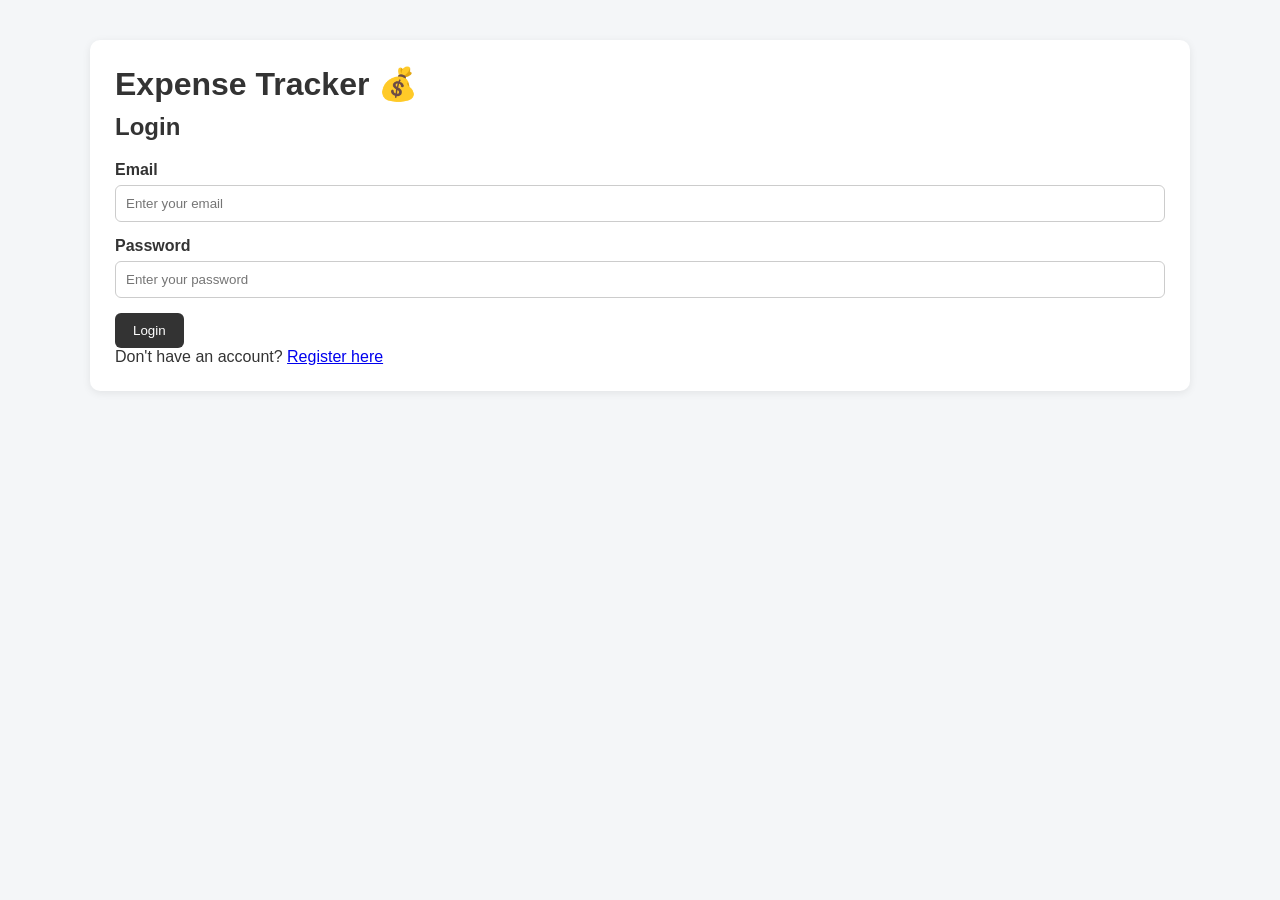
<file: frontend/login.html>
<!DOCTYPE html>
<html lang="en">

<head>
    <meta charset="UTF-8">
    <meta name="viewport" content="width=device-width, initial-scale=1.0">

    <title>Login - Expense Tracker</title>

    <link rel="stylesheet" href="style.css">
</head>

<body>

    <div class="container">

        <div class="expense-form">

            <h1>Expense Tracker 💰</h1>

            <h2>Login</h2>

            <div class="form-group">

                <label for="login-email">
                    Email
                </label>

                <input
                    type="email"
                    id="login-email"
                    placeholder="Enter your email"
                >

            </div>


            <div class="form-group">

                <label for="login-password">
                    Password
                </label>

                <input
                    type="password"
                    id="login-password"
                    placeholder="Enter your password"
                >

            </div>


            <button type="button" id="login-btn">
                Login
            </button>

            <p id="login-message"></p>
            <p>
                Don't have an account?
                <a href="register.html">Register here</a>
            </p>

        </div>

    </div>

    <script src="login.js"></script>

</body>

</html>
</file>
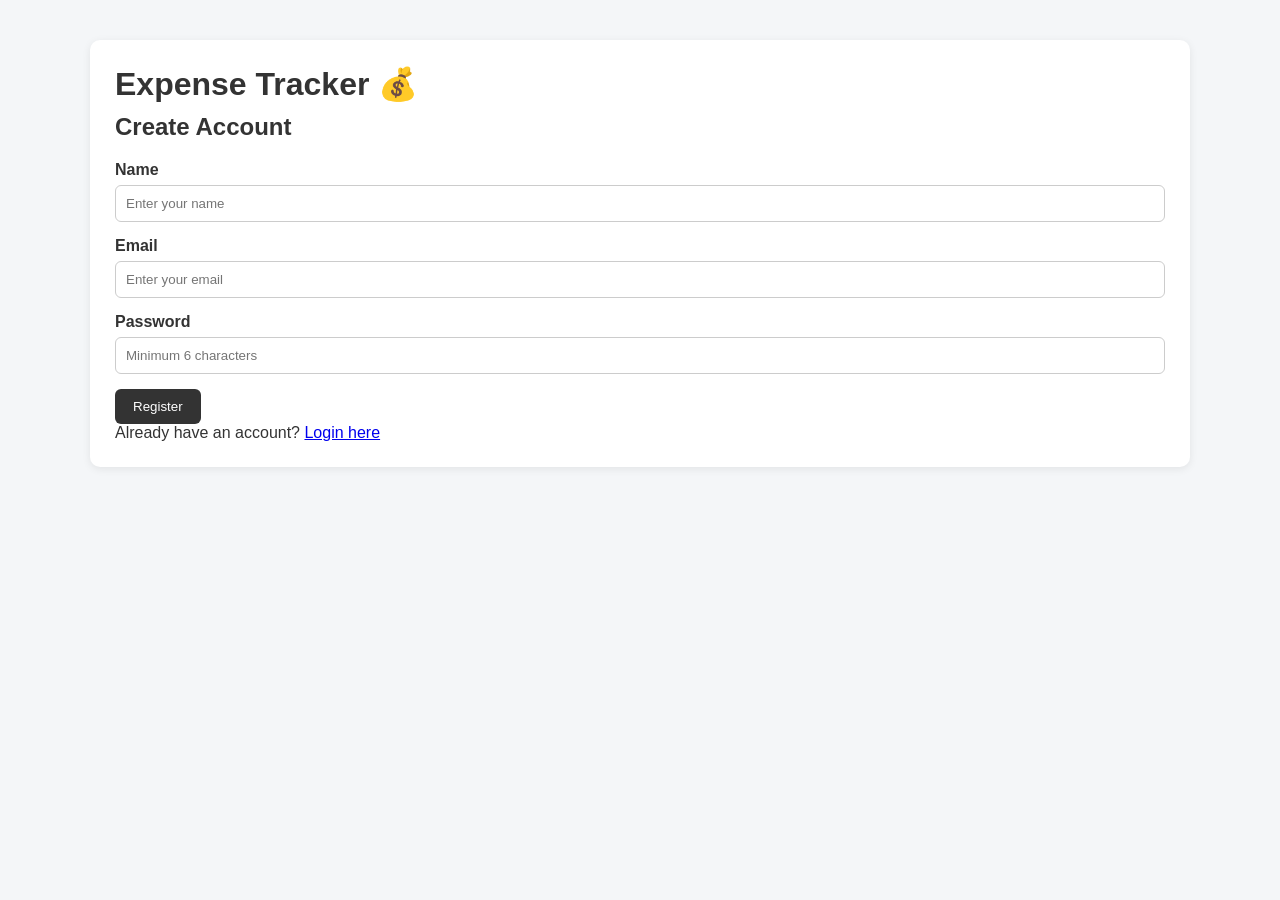
<file: frontend/register.html>
<!DOCTYPE html>
<html lang="en">

<head>
    <meta charset="UTF-8">
    <meta name="viewport" content="width=device-width, initial-scale=1.0">

    <title>Register - Expense Tracker</title>

    <link rel="stylesheet" href="style.css">
</head>

<body>

    <div class="container">

        <div class="expense-form">

            <h1>Expense Tracker 💰</h1>

            <h2>Create Account</h2>

            <div class="form-group">

                <label for="register-name">
                    Name
                </label>

                <input
                    type="text"
                    id="register-name"
                    placeholder="Enter your name"
                >

            </div>


            <div class="form-group">

                <label for="register-email">
                    Email
                </label>

                <input
                    type="email"
                    id="register-email"
                    placeholder="Enter your email"
                >

            </div>


            <div class="form-group">

                <label for="register-password">
                    Password
                </label>

                <input
                    type="password"
                    id="register-password"
                    placeholder="Minimum 6 characters"
                >

            </div>


            <button type="button" id="register-btn">
                Register
            </button>

            <p id="register-message"></p>
            <p>
                Already have an account?
                <a href="login.html">Login here</a>
            </p>
        </div>

    </div>

    <script src="register.js"></script>

</body>

</html>
</file>
<file: frontend/style.css>
* {
    box-sizing: border-box;
    margin: 0;
    padding: 0;
}

body {
    font-family: Arial, sans-serif;
    background: #f4f6f8;
    color: #333;
}

.container {
    width: 90%;
    max-width: 1100px;
    margin: 40px auto;
}

h1 {
    margin-bottom: 10px;
}

.subtitle {
    color: #666;
    margin-bottom: 30px;
}

.summary {
    display: flex;
    gap: 20px;
    margin-bottom: 30px;
}
@media (max-width: 768px) {

    .container {
        width: 95%;
        margin: 20px auto;
    }

    .summary {
        flex-direction: column;
    }

    .header {
        align-items: flex-start;
        gap: 15px;
    }

    .expense-item {
        flex-direction: column;
        gap: 10px;
    }

    .expense-item > div:last-child {
        display: flex;
        align-items: center;
        gap: 8px;
    }
}
.card {
    background: white;
    padding: 20px;
    border-radius: 10px;
    flex: 1;
    box-shadow: 0 2px 8px rgba(0, 0, 0, 0.08);
}

.card h3 {
    margin-bottom: 10px;
    color: #666;
}

.card p {
    font-size: 24px;
    font-weight: bold;
}

.expense-form {
    background: white;
    padding: 25px;
    border-radius: 10px;
    margin-bottom: 30px;
    box-shadow: 0 2px 8px rgba(0, 0, 0, 0.08);
}

.expense-form h2 {
    margin-bottom: 20px;
}

.form-group {
    margin-bottom: 15px;
}

.form-group label {
    display: block;
    margin-bottom: 6px;
    font-weight: bold;
}

.form-group input,
.form-group select {
    width: 100%;
    padding: 10px;
    border: 1px solid #ccc;
    border-radius: 6px;
}

button {
    padding: 10px 18px;
    border: none;
    border-radius: 6px;
    cursor: pointer;
    background: #333;
    color: white;
}

button:hover {
    opacity: 0.9;
}

.expense-list {
    background: white;
    padding: 25px;
    border-radius: 10px;
    box-shadow: 0 2px 8px rgba(0, 0, 0, 0.08);
}

.expense-item {
    display: flex;
    justify-content: space-between;
    align-items: center;
    padding: 18px 0;
    border-bottom: 1px solid #eee;
}

.expense-item strong {
    display: block;
    margin-bottom: 5px;
}

.expense-item p {
    color: #666;
    margin-bottom: 5px;
}

.expense-item small {
    color: #999;
}

.expense-item button {
    margin-left: 8px;
}

.expense-item button:first-of-type {
    background: #3498db;
}

.expense-item button:last-of-type {
    background: #c0392b;
}

.expense-item:last-child {
    border-bottom: none;
}
.header {
    display: flex;
    justify-content: space-between;
    align-items: center;
    margin-bottom: 30px;
}

.header h1 {
    margin-bottom: 6px;
}

.header .subtitle {
    margin-bottom: 0;
}

.logout-btn {
    background: #c0392b;
    padding: 10px 20px;
}

.logout-btn:hover {
    background: #a93226;
}

#expense-chart {
    max-width: 450px;
    margin: 30px auto 0;
}
#user-info {
    font-weight: bold;
    margin-top: 8px;
}
#clear-filters-btn {
    background: #555;
    margin-bottom: 15px;
}

#clear-filters-btn:hover {
    background: #333;
}
#app-message {
    margin-bottom: 20px;
    font-weight: bold;
}

#app-message.success {
    background: #d4edda;
    color: #155724;
    padding: 12px 15px;
    border-radius: 6px;
}

#app-message.error {
    background: #f8d7da;
    color: #721c24;
    padding: 12px 15px;
    border-radius: 6px;
}
.analytics-section {
    display: grid;
    grid-template-columns: 1fr 1fr;
    gap: 20px;
    margin-bottom: 30px;
}

.category-summary,
.chart-container {
    background: white;
    padding: 25px;
    border-radius: 10px;
    box-shadow: 0 2px 8px rgba(0, 0, 0, 0.08);
}

.category-summary h2,
.chart-container h2 {
    margin-bottom: 20px;
}

.chart-container {
    display: flex;
    flex-direction: column;
    align-items: center;
}

.chart-container canvas {
    max-width: 350px;
    max-height: 350px;
}
</file>
